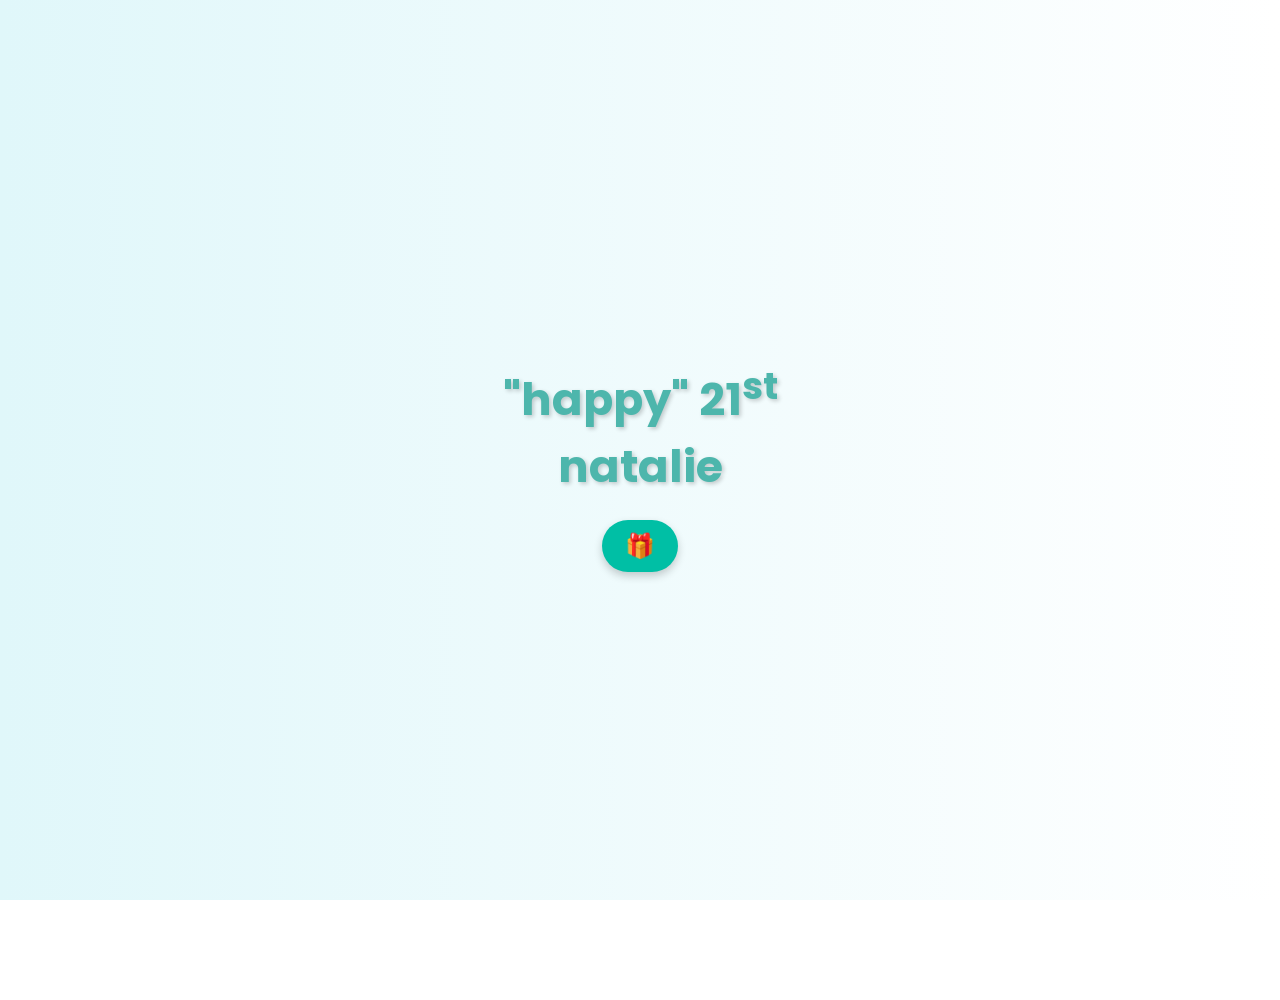
<file: index.html>
<!DOCTYPE html>
<html lang="en">

<head>
    <meta charset="UTF-8">
    <meta name="viewport" content="width=device-width, initial-scale=1.0">
    <title>code 101</title>
    <link rel="stylesheet" href="style.css">
    <link href="https://fonts.googleapis.com/css2?family=Poppins:wght@300;500;700&display=swap" rel="stylesheet">
</head>

<body>
    <div class="symbol-background">
        <div class="circle"></div>
        <div class="container">
            <h1>"happy" 21<sup>st</sup>
                <br>
                natalie
            </h1>
            <button id="presentButton" class="present-btn">🎁</button>
        </div>
    </div>

    <!-- Modal -->
    <div id="myModal" class="modal">
        <div class="modal-content">
            <span class="close">&times;</span>
            <p>k e y b o a r d !</p>
        </div>
    </div>

    <script src="script.js"></script>
    <script>
        function createFloatingImages() {
            const numImages = 15;
            const body = document.body;

            for (let i = 0; i < numImages; i++) {
                const img = document.createElement('img');
                img.src = 'txt.jpg';
                img.classList.add('floating-image');

                img.style.left = Math.random() * 100 + 'vw';
                img.style.opacity = Math.random();
                img.style.width = (Math.random() * 30 + 30) + 'px';
                img.style.animationDuration = (Math.random() * 3 + 5) + 's';
                img.style.animationDelay = (Math.random() * 5) + 's';

                body.appendChild(img);
            }
        }
        createFloatingImages();
    </script>
</body>

</html>
</file>
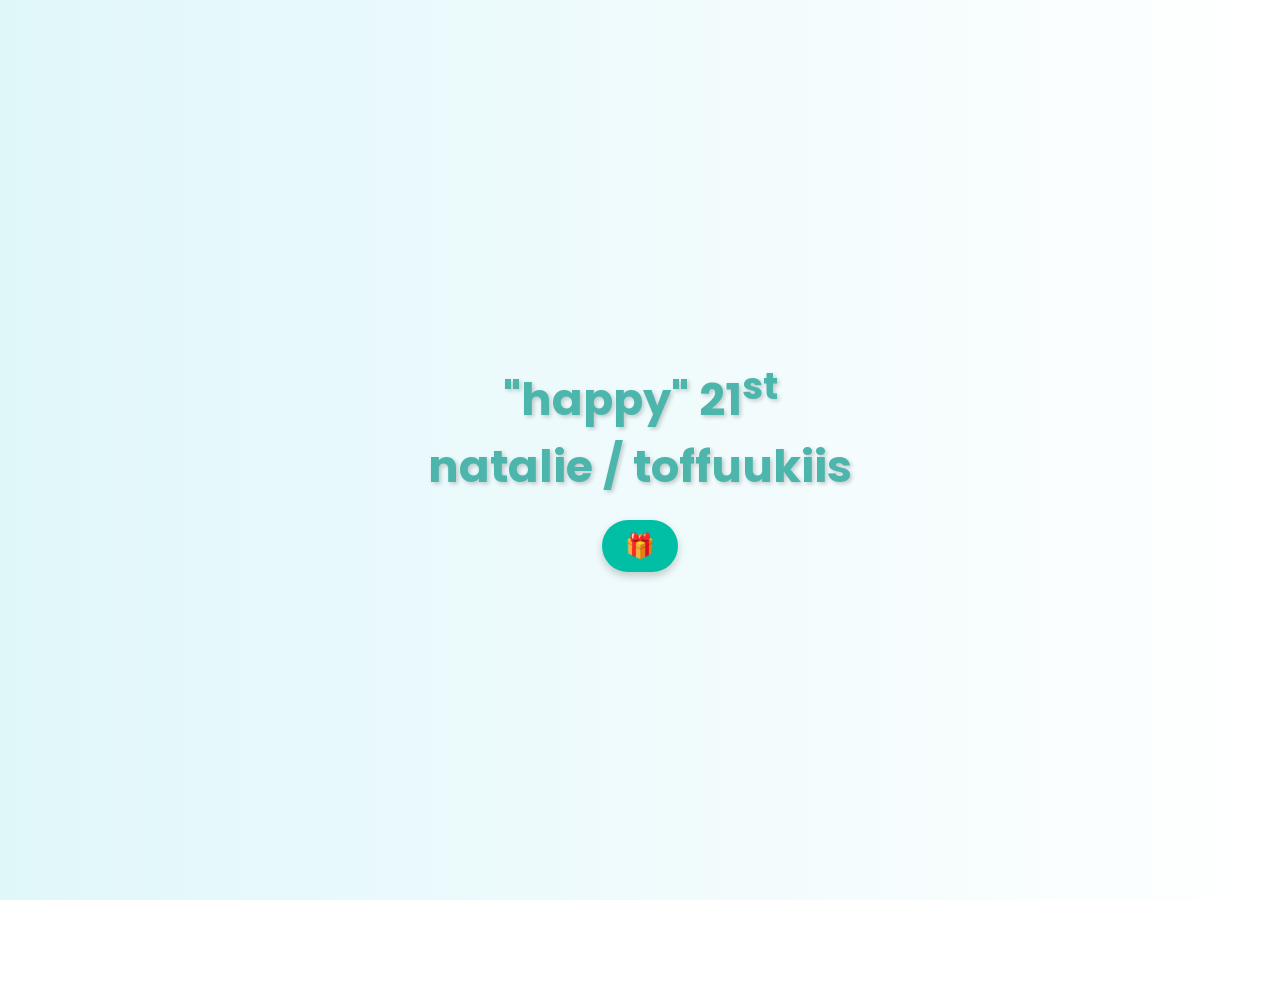
<file: nat_bday.html>
<!DOCTYPE html>
<html lang="en">

<head>
    <meta charset="UTF-8">
    <meta name="viewport" content="width=device-width, initial-scale=1.0">
    <title>code 101</title>
    <link rel="stylesheet" href="style.css">
    <link href="https://fonts.googleapis.com/css2?family=Poppins:wght@300;500;700&display=swap" rel="stylesheet">
</head>

<body>
    <div class="symbol-background">
        <div class="circle"></div>
        <div class="container">
            <h1>"happy" 21<sup>st</sup>
                <br>
                natalie / toffuukiis
            </h1>
            <button id="presentButton" class="present-btn">🎁</button>
        </div>
    </div>

    <!-- Modal -->
    <div id="myModal" class="modal">
        <div class="modal-content">
            <span class="close">&times;</span>
            <p>🎉 keyboard 🎉</p>
        </div>
    </div>

    <script src="script.js"></script>
    <script>
        // Function to create floating images
        function createFloatingImages() {
            const numImages = 15; // Set a fixed number of images
            const body = document.body;

            for (let i = 0; i < numImages; i++) {
                const img = document.createElement('img');
                img.src = 'txt.jpg'; // Ensure this image is in the same folder
                img.classList.add('floating-image');

                // Set random position and size
                img.style.left = Math.random() * 100 + 'vw'; // Position across the whole viewport width
                img.style.opacity = Math.random(); // Random opacity
                img.style.width = (Math.random() * 30 + 30) + 'px'; // Random size between 30px and 80px
                img.style.animationDuration = (Math.random() * 3 + 5) + 's'; // Duration between 5s and 8s
                img.style.animationDelay = (Math.random() * 5) + 's'; // Random delay

                body.appendChild(img);
            }
        }

        // Call the function to create images
        createFloatingImages();
    </script>
</body>

</html>
</file>
<file: style.css>
body {
    font-family: 'Poppins', sans-serif;
    background: linear-gradient(to right, #e0f7fa, #ffffff);
    background-attachment: fixed;
    background-size: cover;
    background-repeat: no-repeat;
    display: flex;
    justify-content: center;
    align-items: center;
    height: 100dvh;
    margin: 0;
    overflow: hidden;
    position: relative;
}

html,
body {
    padding: 0;
    margin: 0;
    overflow-x: hidden;
}


.container {
    text-align: center;
    position: relative;
    z-index: 10;
    padding: 0 20px;
}

h1 {
    font-size: 2.8rem;
    color: #4db6ac;
    margin-bottom: 20px;
    text-shadow: 2px 2px 4px rgba(0, 0, 0, 0.2);
    font-weight: 700;
}

.present-btn {
    background-color: #00bfa5;
    color: #ffffff;
    border: none;
    padding: 12px 23px;
    font-size: 1.5rem;
    border-radius: 30px;
    cursor: pointer;
    transition: background-color 0.3s ease;
    font-weight: 500;
    box-shadow: 0 4px 8px rgba(0, 0, 0, 0.2);
}

.present-btn:hover {
    background-color: #00897b;
}

.modal {
    display: none;
    position: fixed;
    z-index: 15;
    left: 0;
    top: 0;
    width: 100%;
    height: 100%;
    background-color: rgba(0, 0, 0, 0.6);
    backdrop-filter: blur(5px);
}

.modal-content {
    background-color: #ffffff;
    margin: 15% auto;
    padding: 20px;
    border-radius: 10px;
    width: 80%;
    max-width: 400px;
    text-align: center;
    color: #00bfa5;
    font-size: 2rem;
    box-shadow: 0 5px 15px rgba(0, 0, 0, 0.2);
    font-weight: 500;
}

.close {
    color: #aaa;
    font-size: 28px;
    position: absolute;
    top: 10px;
    right: 20px;
    cursor: pointer;
}

.close:hover {
    color: #000;
}

.floating-image {
    position: absolute;
    bottom: -100px;
    animation: float 10s linear infinite;
    pointer-events: none;
    z-index: 5;
}

@keyframes float {
    0% {
        transform: translateY(0);
        opacity: 1;
    }

    100% {
        transform: translateY(-100vh);
        opacity: 0;
    }
}

@media (max-width: 768px) {
    h1 {
        font-size: 2.8rem;
    }

    .present-btn {
        font-size: 1.5rem;
        padding: 10px 20px;
    }
}

@media (max-width: 480px) {
    h1 {
        font-size: 2rem;
    }

    .present-btn {
        font-size: 1.2rem;
        padding: 10px 15px;
    }
}

@keyframes fadeIn {
    0% {
        opacity: 0;
    }

    100% {
        opacity: 1;
    }
}

.modal-content p {
    animation: fadeIn 1.5s ease-in-out;
}
</file>
